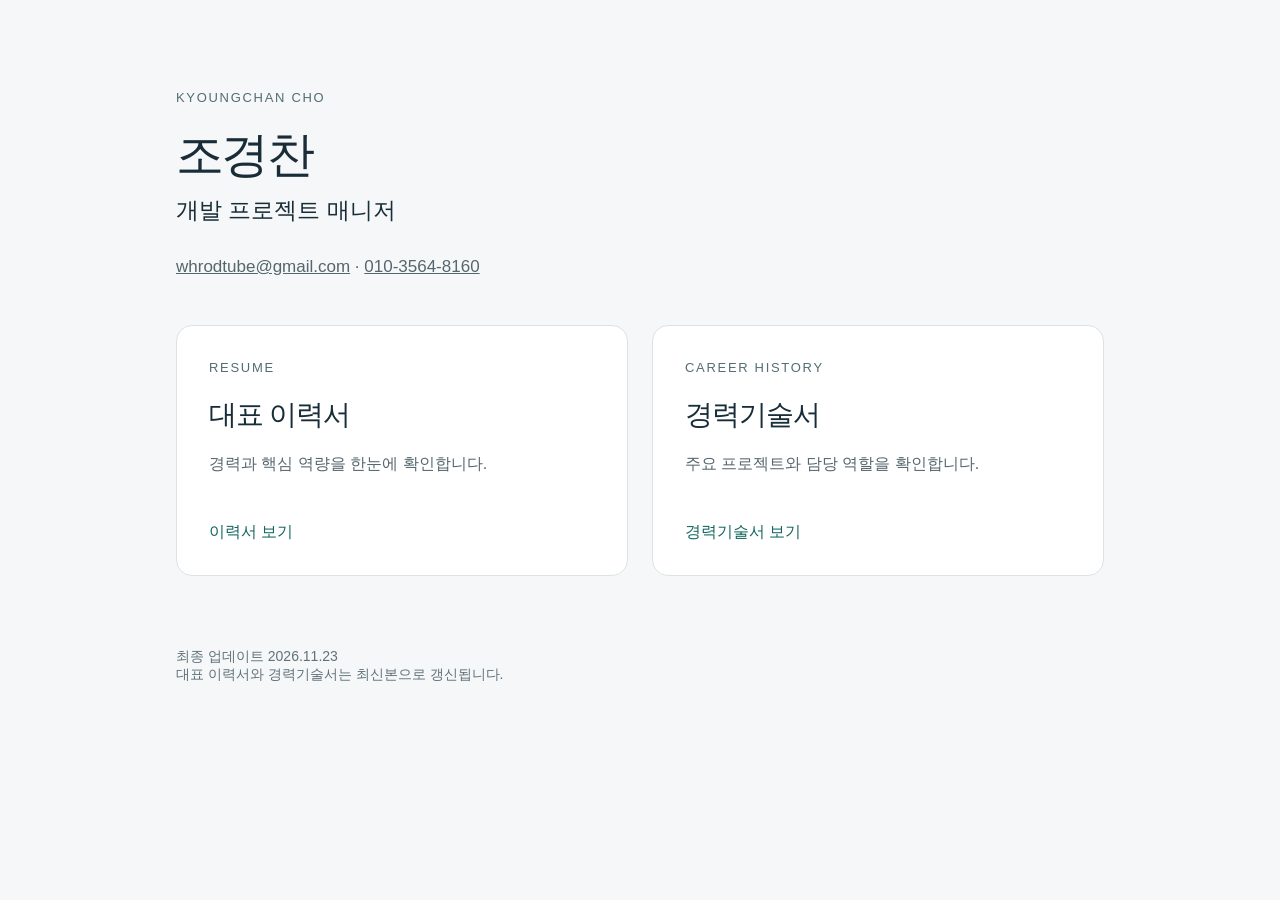
<file: docs/index.html>
<!doctype html><html lang="ko"><head><meta charset="utf-8"><meta name="viewport" content="width=device-width,initial-scale=1"><meta name="robots" content="noindex,nofollow,noarchive"><title>조경찬 제출 서류</title><link rel="stylesheet" href="./style.css"><script src="./home.js" defer></script></head><body><main class="home"><div class="eyebrow">KYOUNGCHAN CHO</div><h1>조경찬</h1><p class="lead">개발 프로젝트 매니저</p><p class="intro"><a href="mailto:whrodtube@gmail.com">whrodtube@gmail.com</a> · <a href="tel:+821035648160">010-3564-8160</a></p><div class="cards"><a class="card" href="resume/"><span class="label">RESUME</span><h2>대표 이력서</h2><p>경력과 핵심 역량을 한눈에 확인합니다.</p><span class="action">이력서 보기</span></a><a class="card" href="career/"><span class="label">CAREER HISTORY</span><h2>경력기술서</h2><p>주요 프로젝트와 담당 역할을 확인합니다.</p><span class="action">경력기술서 보기</span></a></div><footer><span id="document-updated" role="status">문서 업데이트 날짜 확인 중</span><br>대표 이력서와 경력기술서는 최신본으로 갱신됩니다.</footer></main></body></html>
</file>
<file: docs/style.css>
:root{font-family:"Malgun Gothic","Apple SD Gothic Neo",sans-serif;color:#192d38;background:#f5f7f8;font-synthesis:none}*{box-sizing:border-box}body{margin:0}a{color:inherit}button,a{-webkit-tap-highlight-color:transparent}a:focus-visible{outline:3px solid #e8b655;outline-offset:5px}.home{max-width:1000px;margin:auto;padding:90px 36px 40px}.eyebrow,.label{font-size:13px;letter-spacing:.13em;color:#536d73}h1{font-size:48px;letter-spacing:-.055em;margin:18px 0 8px}.lead{font-size:23px;margin:0}.intro{font-size:17px;color:#56666e;line-height:1.8;margin:26px 0 42px}.cards{display:grid;grid-template-columns:1fr 1fr;gap:24px}.card{background:white;border:1px solid #dce3e6;border-radius:16px;padding:32px;text-decoration:none;transition:border-color .15s,transform .15s}.card:hover{border-color:#146760;transform:translateY(-3px)}h2{font-size:28px;margin:20px 0 12px;letter-spacing:-.04em}.card p{font-size:16px;line-height:1.8;color:#56666e}.action{display:inline-block;color:#146760;font-size:16px;margin-top:28px;font-weight:700}.home footer{margin-top:72px;color:#60727a;font-size:14px}.viewer{height:100dvh;display:flex;flex-direction:column;background:#e5e8eb}.toolbar{background:#fff;padding:15px 24px;display:flex;align-items:center;justify-content:space-between;gap:20px;border-bottom:1px solid #dce3e6}.identity{display:flex;align-items:center;gap:24px}.brand{font-size:17px;text-decoration:none;font-weight:700}.docnav{display:flex;gap:6px}.docnav a{font-size:15px;text-decoration:none;padding:9px 12px;border-radius:7px;color:#5b6970}.docnav a[aria-current=page]{background:#e6f0ef;color:#125d58;font-weight:700}.tools{display:flex;align-items:center;gap:15px}.updated{font-size:13px;color:#596971}.pdf-open{font-size:14px;padding:10px 14px;background:#176b66;color:white;border-radius:7px;text-decoration:none;white-space:nowrap}.pdf-frame{flex:1;width:100%;border:0;min-height:0}.viewer-message{margin:0;background:#fff;padding:8px 24px;font-size:14px;color:#596971}.error{padding:24px;background:white;color:#832f32}.fallback{font-size:14px;color:#596971;background:#fff;padding:8px 24px}.fallback a{color:#125d58}@media(max-width:720px){.home{padding:50px 22px}.cards{grid-template-columns:1fr}.card{padding:26px}h1{font-size:40px}.toolbar{padding:12px 14px;align-items:flex-start;gap:10px}.identity{display:block}.docnav{margin:8px 0 0 -8px}.docnav a{font-size:14px;padding:8px}.tools{flex-direction:column;align-items:flex-end;gap:7px}.updated{font-size:12px;max-width:155px;text-align:right}.viewer-message,.fallback{padding:8px 14px}.brand{font-size:16px}}

.pdf-pages{flex:1;min-height:0;overflow:auto;padding:28px 20px;background:#e5e8eb}.pdf-page{margin:0 auto 24px;max-width:940px}.pdf-page img{display:block;width:100%;height:auto;background:white;box-shadow:0 3px 18px #20304020}.pdf-page figcaption{text-align:center;margin:12px;font-size:13px;color:#596971}.sr-only{position:absolute;width:1px;height:1px;padding:0;overflow:hidden;clip:rect(0,0,0,0);white-space:pre-wrap}@media(max-width:720px){.pdf-pages{padding:12px 8px}.pdf-page{margin-bottom:12px}}

.viewer{overflow:hidden}.pdf-pages{position:relative}
</file>
